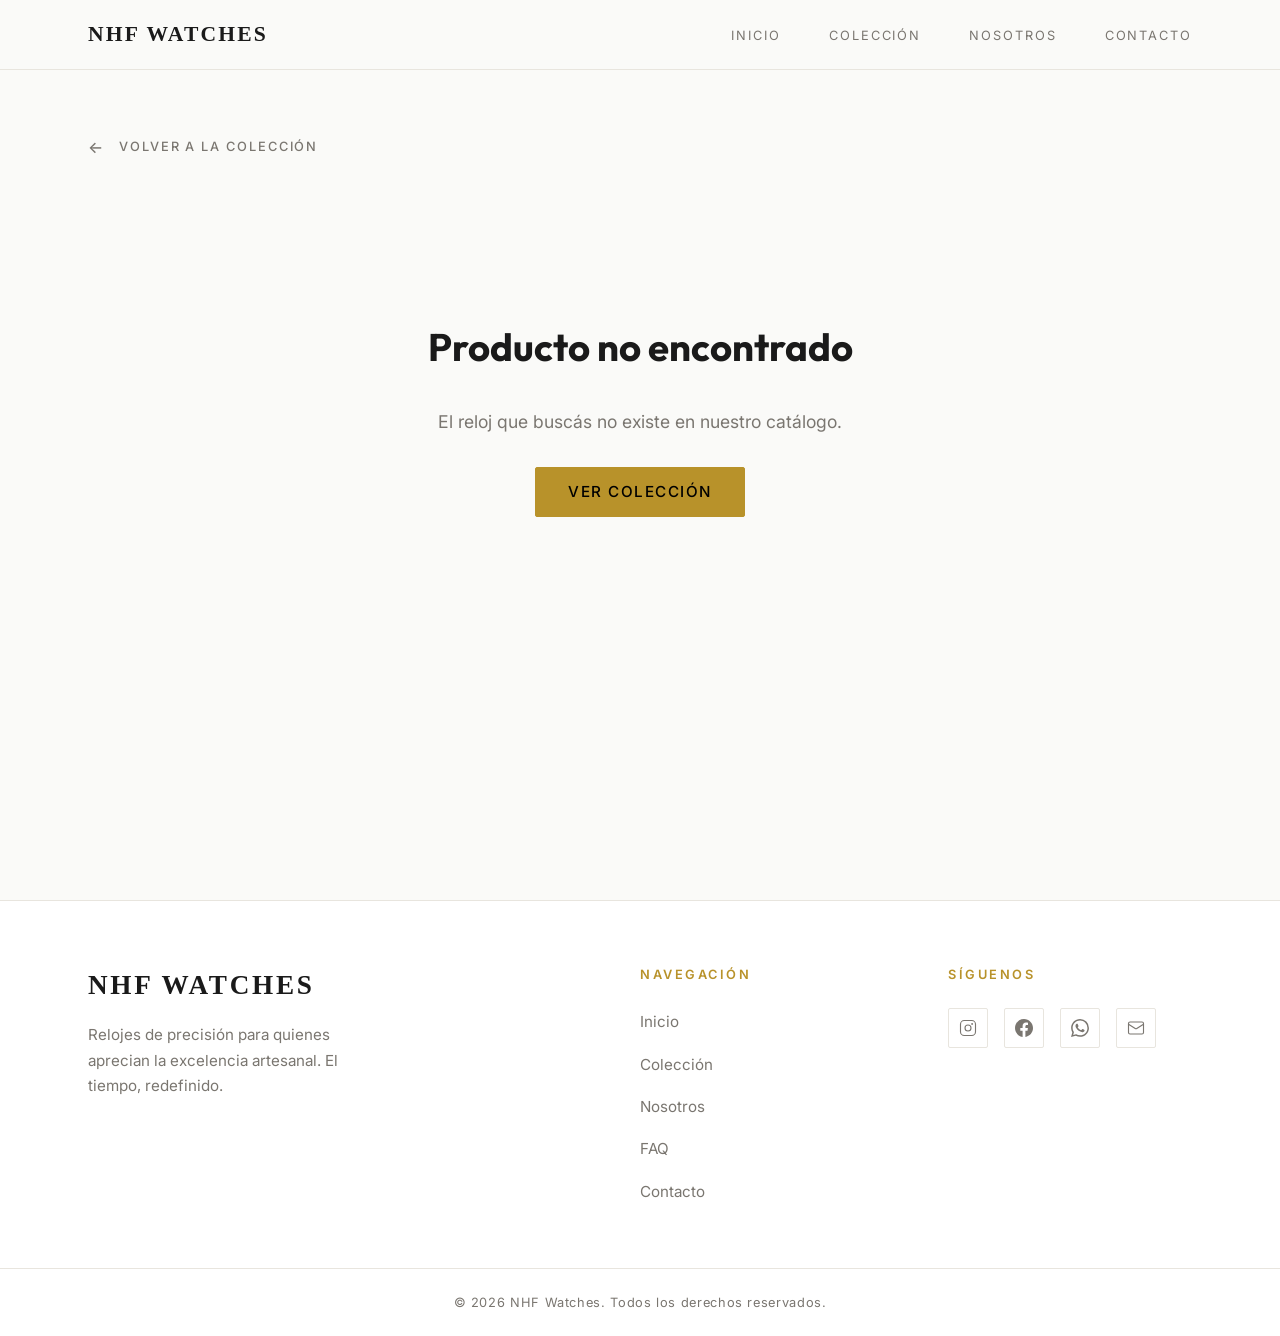
<file: nhf-watches/producto.html>
<!DOCTYPE html>
<html lang="es">
<head>
  <meta charset="UTF-8" />
  <meta name="viewport" content="width=device-width, initial-scale=1.0" />
  <title>NHF Watches — Detalle</title>

  <!-- Google Fonts -->
  <link rel="preconnect" href="https://fonts.googleapis.com" />
  <link rel="preconnect" href="https://fonts.gstatic.com" crossorigin />
  <link href="https://fonts.googleapis.com/css2?family=Outfit:wght@300;400;500;600;700&family=Inter:wght@300;400;500&display=swap" rel="stylesheet" />

  <!-- CSS -->
  <link rel="stylesheet" href="css/reset.css" />
  <link rel="stylesheet" href="css/variables.css" />
  <link rel="stylesheet" href="css/style.css" />
</head>
<body>

  <!-- ══════════════════════════════════════════
       NAVBAR
  ══════════════════════════════════════════ -->
  <header class="navbar" id="navbar">
    <nav class="navbar__inner container">

      <a href="index.html#inicio" class="navbar__logo">NHF <span>Watches</span></a>

      <ul class="navbar__links" id="navLinks" role="list">
        <li><a href="index.html#inicio"    class="nav-link">Inicio</a></li>
        <li><a href="index.html#coleccion" class="nav-link">Colección</a></li>
        <li><a href="index.html#nosotros"  class="nav-link">Nosotros</a></li>
        <li><a href="index.html#contacto"  class="nav-link">Contacto</a></li>
      </ul>

      <button
        class="navbar__hamburger"
        id="hamburger"
        aria-label="Abrir menú de navegación"
        aria-expanded="false"
        aria-controls="navLinks"
      >
        <span></span>
        <span></span>
        <span></span>
      </button>

    </nav>
  </header>

  <main>
    <section class="product-detail">
      <div class="container">
        <a href="index.html#coleccion" class="product-detail__back">Volver a la colección</a>
        <div id="productContent"></div>
      </div>
    </section>
  </main>

  <!-- ══════════════════════════════════════════
       FOOTER
  ══════════════════════════════════════════ -->
  <footer class="footer">
    <div class="container footer__inner">
      <div class="footer__brand">
        <a href="index.html#inicio" class="footer__logo">NHF <span>Watches</span></a>
        <p>Relojes de precisión para quienes aprecian la excelencia artesanal. El tiempo, redefinido.</p>
      </div>
      <nav aria-label="Footer navigation">
        <p class="footer__nav-title">Navegación</p>
        <ul class="footer__nav-links" role="list">
          <li><a href="index.html#inicio">Inicio</a></li>
          <li><a href="index.html#coleccion">Colección</a></li>
          <li><a href="index.html#nosotros">Nosotros</a></li>
          <li><a href="index.html#faq">FAQ</a></li>
          <li><a href="index.html#contacto">Contacto</a></li>
        </ul>
      </nav>
      <div>
        <p class="footer__social-title">Síguenos</p>
        <div class="footer__social-links">
          <a href="https://www.instagram.com/nhf.watches?igsh=cW9saml5MTJxcGNo&utm_source=qr" target="_blank" rel="noopener noreferrer" aria-label="Instagram de NHF Watches">
            <svg width="18" height="18" viewBox="0 0 24 24" fill="none" stroke="currentColor" stroke-width="1.5" stroke-linecap="round" stroke-linejoin="round" aria-hidden="true">
              <rect x="2" y="2" width="20" height="20" rx="5"/>
              <circle cx="12" cy="12" r="4"/>
              <circle cx="17.5" cy="6.5" r="0.5" fill="currentColor"/>
            </svg>
          </a>
          <a href="#" target="_blank" rel="noopener noreferrer" aria-label="Facebook de NHF Watches">
            <svg width="18" height="18" viewBox="0 0 24 24" fill="currentColor" aria-hidden="true">
              <path d="M24 12.073c0-6.627-5.373-12-12-12s-12 5.373-12 12c0 5.99 4.388 10.954 10.125 11.854v-8.385H7.078v-3.47h3.047V9.43c0-3.007 1.792-4.669 4.533-4.669 1.312 0 2.686.235 2.686.235v2.953H15.83c-1.491 0-1.956.925-1.956 1.874v2.25h3.328l-.532 3.47h-2.796v8.385C19.612 23.027 24 18.062 24 12.073z"/>
            </svg>
          </a>
          <a href="https://wa.me/5491166120707" target="_blank" rel="noopener noreferrer" aria-label="WhatsApp de NHF Watches">
            <svg width="18" height="18" viewBox="0 0 24 24" fill="currentColor" aria-hidden="true">
              <path d="M17.472 14.382c-.297-.149-1.758-.867-2.03-.967-.273-.099-.471-.148-.67.15-.197.297-.767.966-.94 1.164-.173.199-.347.223-.644.075-.297-.15-1.255-.463-2.39-1.475-.883-.788-1.48-1.761-1.653-2.059-.173-.297-.018-.458.13-.606.134-.133.298-.347.446-.52.149-.174.198-.298.298-.497.099-.198.05-.371-.025-.52-.075-.149-.669-1.612-.916-2.207-.242-.579-.487-.5-.669-.51-.173-.008-.371-.01-.57-.01-.198 0-.52.074-.792.372-.272.297-1.04 1.016-1.04 2.479 0 1.462 1.065 2.875 1.213 3.074.149.198 2.096 3.2 5.077 4.487.709.306 1.262.489 1.694.625.712.227 1.36.195 1.871.118.571-.085 1.758-.719 2.006-1.413.248-.694.248-1.289.173-1.413-.074-.124-.272-.198-.57-.347m-5.421 7.403h-.004a9.87 9.87 0 01-5.031-1.378l-.361-.214-3.741.982.998-3.648-.235-.374a9.86 9.86 0 01-1.51-5.26c.001-5.45 4.436-9.884 9.888-9.884 2.64 0 5.122 1.03 6.988 2.898a9.825 9.825 0 012.893 6.994c-.003 5.45-4.437 9.884-9.885 9.884m8.413-18.297A11.815 11.815 0 0012.05 0C5.495 0 .16 5.335.157 11.892c0 2.096.547 4.142 1.588 5.945L.057 24l6.305-1.654a11.882 11.882 0 005.683 1.448h.005c6.554 0 11.89-5.335 11.893-11.893a11.821 11.821 0 00-3.48-8.413z"/>
            </svg>
          </a>
          <a href="mailto:info@nhfwatches.com" aria-label="Email de NHF Watches">
            <svg width="18" height="18" viewBox="0 0 24 24" fill="none" stroke="currentColor" stroke-width="1.5" stroke-linecap="round" stroke-linejoin="round" aria-hidden="true">
              <rect x="2" y="4" width="20" height="16" rx="2"/>
              <path d="m22 7-8.97 5.7a1.94 1.94 0 0 1-2.06 0L2 7"/>
            </svg>
          </a>
        </div>
      </div>
    </div>
    <div class="footer__bottom">
      <p>&copy; 2026 NHF Watches. Todos los derechos reservados.</p>
    </div>
  </footer>

  <!-- Lightbox -->
  <div id="lightbox" class="lightbox" role="dialog" aria-modal="true" aria-label="Imagen ampliada">
    <button class="lightbox__close" id="lightboxClose" aria-label="Cerrar">&#215;</button>
    <button class="lightbox__btn lightbox__btn--prev" id="lightboxPrev" aria-label="Imagen anterior">&#8249;</button>
    <img class="lightbox__img" id="lightboxImg" alt="">
    <button class="lightbox__btn lightbox__btn--next" id="lightboxNext" aria-label="Imagen siguiente">&#8250;</button>
    <span class="lightbox__counter" id="lightboxCounter"></span>
  </div>

  <script src="js/products.js"></script>
  <script>
    // ─── Navbar scroll + hamburger ────────────────────────────
    var navbar    = document.getElementById('navbar');
    var hamburger = document.getElementById('hamburger');
    var navLinks  = document.getElementById('navLinks');

    window.addEventListener('scroll', function() {
      navbar.classList.toggle('navbar--scrolled', window.scrollY > 50);
    }, { passive: true });

    hamburger.addEventListener('click', function() {
      var isOpen = navLinks.classList.toggle('navbar__links--open');
      hamburger.setAttribute('aria-expanded', String(isOpen));
      hamburger.classList.toggle('hamburger--open', isOpen);
      document.body.style.overflow = isOpen ? 'hidden' : '';
    });

    navLinks.querySelectorAll('.nav-link').forEach(function(link) {
      link.addEventListener('click', function() {
        navLinks.classList.remove('navbar__links--open');
        hamburger.setAttribute('aria-expanded', 'false');
        hamburger.classList.remove('hamburger--open');
        document.body.style.overflow = '';
      });
    });

    // ─── SVG placeholder ──────────────────────────────────────
    var WATCH_PLACEHOLDER_SVG = '<svg viewBox="0 0 80 80" fill="none" xmlns="http://www.w3.org/2000/svg" style="width:80px;height:80px">'
      + '<circle cx="40" cy="40" r="26" stroke="#b8922a" stroke-width="1.5" opacity="0.5"/>'
      + '<circle cx="40" cy="40" r="20" stroke="#b8922a" stroke-width="1" opacity="0.3"/>'
      + '<line x1="40" y1="24" x2="40" y2="20" stroke="#b8922a" stroke-width="1.5" opacity="0.6"/>'
      + '<line x1="40" y1="60" x2="40" y2="56" stroke="#b8922a" stroke-width="1.5" opacity="0.6"/>'
      + '<line x1="24" y1="40" x2="20" y2="40" stroke="#b8922a" stroke-width="1.5" opacity="0.6"/>'
      + '<line x1="60" y1="40" x2="56" y2="40" stroke="#b8922a" stroke-width="1.5" opacity="0.6"/>'
      + '<line x1="40" y1="40" x2="40" y2="29" stroke="#b8922a" stroke-width="1.5" stroke-linecap="round" opacity="0.8"/>'
      + '<line x1="40" y1="40" x2="48" y2="40" stroke="#b8922a" stroke-width="1.5" stroke-linecap="round" opacity="0.8"/>'
      + '<circle cx="40" cy="40" r="2" fill="#b8922a" opacity="0.8"/>'
      + '<rect x="34" y="10" width="12" height="6" rx="2" fill="none" stroke="#b8922a" stroke-width="1" opacity="0.3"/>'
      + '<rect x="34" y="64" width="12" height="6" rx="2" fill="none" stroke="#b8922a" stroke-width="1" opacity="0.3"/>'
      + '</svg>';

    var WA_ICON_SVG = '<svg width="16" height="16" viewBox="0 0 24 24" fill="currentColor" aria-hidden="true">'
      + '<path d="M17.472 14.382c-.297-.149-1.758-.867-2.03-.967-.273-.099-.471-.148-.67.15-.197.297-.767.966-.94 1.164-.173.199-.347.223-.644.075-.297-.15-1.255-.463-2.39-1.475-.883-.788-1.48-1.761-1.653-2.059-.173-.297-.018-.458.13-.606.134-.133.298-.347.446-.52.149-.174.198-.298.298-.497.099-.198.05-.371-.025-.52-.075-.149-.669-1.612-.916-2.207-.242-.579-.487-.5-.669-.51-.173-.008-.371-.01-.57-.01-.198 0-.52.074-.792.372-.272.297-1.04 1.016-1.04 2.479 0 1.462 1.065 2.875 1.213 3.074.149.198 2.096 3.2 5.077 4.487.709.306 1.262.489 1.694.625.712.227 1.36.195 1.871.118.571-.085 1.758-.719 2.006-1.413.248-.694.248-1.289.173-1.413-.074-.124-.272-.198-.57-.347m-5.421 7.403h-.004a9.87 9.87 0 01-5.031-1.378l-.361-.214-3.741.982.998-3.648-.235-.374a9.86 9.86 0 01-1.51-5.26c.001-5.45 4.436-9.884 9.888-9.884 2.64 0 5.122 1.03 6.988 2.898a9.825 9.825 0 012.893 6.994c-.003 5.45-4.437 9.884-9.885 9.884m8.413-18.297A11.815 11.815 0 0012.05 0C5.495 0 .16 5.335.157 11.892c0 2.096.547 4.142 1.588 5.945L.057 24l6.305-1.654a11.882 11.882 0 005.683 1.448h.005c6.554 0 11.89-5.335 11.893-11.893a11.821 11.821 0 00-3.48-8.413z"/>'
      + '</svg>';

    function whatsappURL(productName) {
      var msg = encodeURIComponent(
        'Hola, me interesa el reloj *' + productName + '*. ¿Podría darme más información y el precio actualizado?'
      );
      return 'https://wa.me/' + WHATSAPP_NUMBER + '?text=' + msg;
    }

    // ─── Carousel ─────────────────────────────────────────────
    function buildCarouselHTML(images, productName, badge) {
      var badgeHTML = badge ? '<span class="carousel__badge">' + badge + '</span>' : '';
      var hasMultiple = images.length > 1;
      var firstSrc = images[0] || '';

      var mainImgHTML = firstSrc
        ? '<img id="carouselMain" src="' + firstSrc + '" alt="' + productName + '" class="carousel__main-img"'
          + ' onerror="this.style.display=\'none\';this.parentElement.classList.add(\'carousel__main-wrapper--fallback\')">'
          + '<div class="carousel__fallback">' + WATCH_PLACEHOLDER_SVG + '</div>'
        : '<div class="carousel__fallback carousel__fallback--only">' + WATCH_PLACEHOLDER_SVG + '</div>';

      var navHTML = hasMultiple
        ? '<button id="carouselPrev" class="carousel__btn carousel__btn--prev" aria-label="Imagen anterior">&#8249;</button>'
          + '<button id="carouselNext" class="carousel__btn carousel__btn--next" aria-label="Imagen siguiente">&#8250;</button>'
          + '<span class="carousel__counter" id="carouselCounter">1 / ' + images.length + '</span>'
        : '';

      var thumbsHTML = hasMultiple
        ? '<div class="carousel__thumbs">'
          + images.map(function(src, i) {
              return '<button class="carousel__thumb' + (i === 0 ? ' carousel__thumb--active' : '') + '"'
                + ' data-index="' + i + '" aria-label="Ver imagen ' + (i + 1) + '">'
                + '<img src="' + src + '" alt="Imagen ' + (i + 1) + '">'
                + '</button>';
            }).join('')
          + '</div>'
        : '';

      return '<div class="carousel">'
        + '<div class="carousel__main-wrapper">'
        +   mainImgHTML
        +   navHTML
        +   badgeHTML
        + '</div>'
        + thumbsHTML
        + '</div>';
    }

    // ─── Carousel ─────────────────────────────────────────────
    function initCarousel(images) {
      if (images.length <= 1) return;
      var current = 0;
      var mainImg = document.getElementById('carouselMain');
      var counter = document.getElementById('carouselCounter');
      var thumbBtns = document.querySelectorAll('.carousel__thumb');
      var prevBtn = document.getElementById('carouselPrev');
      var nextBtn = document.getElementById('carouselNext');

      function goTo(index) {
        current = (index + images.length) % images.length;
        mainImg.src = images[current];
        if (counter) counter.textContent = (current + 1) + ' / ' + images.length;
        thumbBtns.forEach(function(btn, i) {
          btn.classList.toggle('carousel__thumb--active', i === current);
        });
      }

      prevBtn.addEventListener('click', function() { goTo(current - 1); });
      nextBtn.addEventListener('click', function() { goTo(current + 1); });
      thumbBtns.forEach(function(btn, i) {
        btn.addEventListener('click', function() { goTo(i); });
      });

      // Expose goTo for lightbox sync
      return { goTo: goTo, getCurrent: function() { return current; } };
    }

    // ─── Lightbox ──────────────────────────────────────────────
    function initLightbox(images) {
      var lightbox   = document.getElementById('lightbox');
      var lightboxImg = document.getElementById('lightboxImg');
      var closeBtn   = document.getElementById('lightboxClose');
      var prevBtn    = document.getElementById('lightboxPrev');
      var nextBtn    = document.getElementById('lightboxNext');
      var counter    = document.getElementById('lightboxCounter');
      var mainImg    = document.getElementById('carouselMain');
      var lbCurrent  = 0;

      var hasMultiple = images.length > 1;

      // Show/hide lightbox nav if only 1 image
      prevBtn.style.display = hasMultiple ? '' : 'none';
      nextBtn.style.display = hasMultiple ? '' : 'none';

      function openAt(index) {
        lbCurrent = (index + images.length) % images.length;
        lightboxImg.src = images[lbCurrent];
        if (hasMultiple) counter.textContent = (lbCurrent + 1) + ' / ' + images.length;
        lightbox.classList.add('lightbox--open');
        document.body.style.overflow = 'hidden';
      }

      function close() {
        lightbox.classList.remove('lightbox--open');
        document.body.style.overflow = '';
      }

      function lbGoTo(index) {
        lbCurrent = (index + images.length) % images.length;
        lightboxImg.src = images[lbCurrent];
        if (hasMultiple) counter.textContent = (lbCurrent + 1) + ' / ' + images.length;
      }

      // Click on main carousel image → open lightbox at same index
      if (mainImg) {
        mainImg.addEventListener('click', function() {
          // Find current carousel index by matching src
          var idx = images.indexOf(mainImg.src);
          // Fallback for when src is absolute but array has relative path
          if (idx === -1) {
            for (var i = 0; i < images.length; i++) {
              if (mainImg.src.endsWith(images[i])) { idx = i; break; }
            }
          }
          openAt(idx >= 0 ? idx : 0);
        });
      }

      closeBtn.addEventListener('click', close);
      prevBtn.addEventListener('click', function() { lbGoTo(lbCurrent - 1); });
      nextBtn.addEventListener('click', function() { lbGoTo(lbCurrent + 1); });

      lightbox.addEventListener('click', function(e) {
        if (e.target === lightbox) close();
      });

      document.addEventListener('keydown', function(e) {
        if (!lightbox.classList.contains('lightbox--open')) return;
        if (e.key === 'Escape') close();
        if (e.key === 'ArrowLeft') lbGoTo(lbCurrent - 1);
        if (e.key === 'ArrowRight') lbGoTo(lbCurrent + 1);
      });
    }

    // ─── Render ───────────────────────────────────────────────
    function renderDetail(product) {
      document.title = 'NHF Watches — ' + product.name;

      var images = product.images && product.images.length ? product.images : [];

      var stockBadge = product.inStock !== false
        ? '<span class="stock-badge stock-badge--in">En Stock<span class="stock-badge__tooltip-wrap"><span class="stock-badge__q">?</span><span class="stock-badge__tooltip">Producto disponible para entrega inmediata.</span></span></span>'
        : '<span class="stock-badge stock-badge--order">Por encargo<span class="stock-badge__tooltip-wrap"><span class="stock-badge__q">?</span><span class="stock-badge__tooltip">Este reloj se consigue bajo pedido. Consultanos por WhatsApp para más información.</span></span></span>';

      var conditionHTML = product.condition
        ? '<p class="product-detail__condition"><strong>Condición:</strong> ' + product.condition + '</p>'
        : '';

      var specsHTML = '';
      if (product.specs && product.specs.length) {
        specsHTML = '<div>'
          + '<p class="product-detail__specs-title">Especificaciones</p>'
          + '<ul class="product-detail__specs">'
          + product.specs.map(function(s) {
              return '<li class="product-detail__spec-item">'
                + '<span class="product-detail__spec-label">' + s.label + '</span>'
                + '<span class="product-detail__spec-value">' + s.value + '</span>'
                + '</li>';
            }).join('')
          + '</ul>'
          + '</div>';
      }

      document.getElementById('productContent').innerHTML =
        '<div class="product-detail__grid">'
        + buildCarouselHTML(images, product.name, product.badge)
        + '<div class="product-detail__info">'
        +   '<p class="product-detail__category">' + product.category + '</p>'
        +   '<h1 class="product-detail__name">' + product.name + '</h1>'
        +   '<p class="product-detail__price">' + product.price + '</p>'
        +   '<div class="product-detail__meta">'
        +     stockBadge
        +     conditionHTML
        +   '</div>'
        +   '<div class="product-detail__divider"></div>'
        +   '<div class="product-detail__description">' + product.description + '</div>'
        +   specsHTML
        +   '<div class="product-detail__actions">'
        +     '<a href="' + whatsappURL(product.name) + '" target="_blank" rel="noopener noreferrer" class="btn btn--whatsapp">'
        +       WA_ICON_SVG + ' Consultar por WhatsApp'
        +     '</a>'
        +   '</div>'
        + '</div>'
        + '</div>';

      initCarousel(images);
      initLightbox(images);
    }

    function renderNotFound() {
      document.getElementById('productContent').innerHTML =
        '<div class="product-detail__not-found">'
        + '<h2>Producto no encontrado</h2>'
        + '<p>El reloj que buscás no existe en nuestro catálogo.</p>'
        + '<a href="index.html#coleccion" class="btn btn--primary" style="margin-top:2rem;display:inline-flex">Ver colección</a>'
        + '</div>';
    }

    var params = new URLSearchParams(window.location.search);
    var id = parseInt(params.get('id'), 10);
    var product = products.find(function(p) { return p.id === id; });

    if (product) {
      renderDetail(product);
    } else {
      renderNotFound();
    }
  </script>

</body>
</html>
</file>
<file: nhf-watches/css/variables.css>
:root {
  /* Colors */
  --color-bg:           #fafaf8;
  --color-surface:      #ffffff;
  --color-surface-2:    #f2f0eb;
  --color-border:       #e8e5de;
  --color-text:         #1a1a1a;
  --color-text-muted:   #7a7670;
  --color-accent:       #b8922a;
  --color-accent-hover: #c9a84c;
  --color-accent-dark:  #8a6a18;
  --color-whatsapp:     #25d366;
  --color-whatsapp-hover: #1ebe5d;

  /* Typography */
  --font-heading: 'Outfit', system-ui, sans-serif;
  --font-body:    'Inter', system-ui, -apple-system, sans-serif;

  /* Font sizes (fluid) */
  --text-xs:   clamp(0.7rem,   1.5vw, 0.8rem);
  --text-sm:   clamp(0.85rem,  2vw,   0.95rem);
  --text-base: clamp(1rem,     2.5vw, 1.1rem);
  --text-lg:   clamp(1.1rem,   3vw,   1.35rem);
  --text-xl:   clamp(1.35rem,  4vw,   1.7rem);
  --text-2xl:  clamp(1.7rem,   5vw,   2.4rem);
  --text-3xl:  clamp(2.4rem,   7vw,   3.8rem);
  --text-4xl:  clamp(3rem,     9vw,   5rem);

  /* Spacing */
  --space-1:  0.5rem;
  --space-2:  1rem;
  --space-3:  1.5rem;
  --space-4:  2rem;
  --space-6:  3rem;
  --space-8:  4rem;
  --space-12: 6rem;
  --space-16: 8rem;

  /* Layout */
  --max-width:   1200px;
  --nav-height:  70px;
  --radius-sm:   2px;
  --radius:      4px;
  --radius-lg:   8px;

  /* Transitions */
  --transition-fast: 150ms ease;
  --transition:      300ms ease;
  --transition-slow: 600ms cubic-bezier(0.16, 1, 0.3, 1);

  /* Shadows */
  --shadow-card:       0 2px 16px rgba(0, 0, 0, 0.08);
  --shadow-card-hover: 0 12px 48px rgba(184, 146, 42, 0.2);
  --shadow-glow:       0 0 40px rgba(184, 146, 42, 0.1);
}
</file>
<file: nhf-watches/css/style.css>
/* ============================================================
   BASE
   ============================================================ */
body {
  font-family: var(--font-body);
  background-color: var(--color-bg);
  color: var(--color-text);
  font-size: var(--text-base);
  overflow-x: hidden;
}

.container {
  width: 100%;
  max-width: var(--max-width);
  margin-inline: auto;
  padding-inline: var(--space-4);
}

@media (min-width: 768px) {
  .container { padding-inline: var(--space-6); }
}

/* Section headers */
.section-header {
  text-align: center;
  margin-bottom: var(--space-8);
}

.section-eyebrow {
  font-size: var(--text-xs);
  font-weight: 500;
  letter-spacing: 0.3em;
  text-transform: uppercase;
  color: var(--color-accent);
  margin-bottom: var(--space-2);
}

.section-title {
  font-family: var(--font-heading);
  font-size: var(--text-2xl);
  font-weight: 700;
  color: var(--color-text);
  line-height: 1.2;
}

section {
  padding-block: var(--space-12);
}

/* Dividers */
.section-divider {
  width: 40px;
  height: 1px;
  background: var(--color-accent);
  margin: var(--space-3) auto 0;
  opacity: 0.6;
}

/* ============================================================
   BUTTONS
   ============================================================ */
.btn {
  display: inline-flex;
  align-items: center;
  justify-content: center;
  gap: var(--space-1);
  padding: 0.8rem 2rem;
  font-family: var(--font-body);
  font-size: var(--text-sm);
  font-weight: 500;
  letter-spacing: 0.1em;
  text-transform: uppercase;
  border-radius: var(--radius-sm);
  transition: all var(--transition);
  cursor: pointer;
  white-space: nowrap;
}

.btn--primary {
  background: var(--color-accent);
  color: #000;
  border: 1px solid var(--color-accent);
}

.btn--primary:hover {
  background: var(--color-accent-hover);
  border-color: var(--color-accent-hover);
  transform: translateY(-2px);
  box-shadow: 0 8px 28px rgba(201, 168, 76, 0.35);
}

.btn--outline {
  background: transparent;
  color: var(--color-accent);
  border: 1px solid var(--color-accent);
}

.btn--outline:hover {
  background: var(--color-accent);
  color: #000;
  transform: translateY(-2px);
}

.btn--whatsapp {
  background: var(--color-whatsapp);
  color: #fff;
  border: none;
  padding: 0.55rem 1.1rem;
  font-size: var(--text-xs);
  border-radius: var(--radius-sm);
  gap: 6px;
}

.btn--whatsapp:hover {
  background: var(--color-whatsapp-hover);
  transform: translateY(-1px);
  box-shadow: 0 4px 16px rgba(37, 211, 102, 0.3);
}

/* ============================================================
   SCROLL REVEAL
   ============================================================ */
.reveal {
  opacity: 0;
  transform: translateY(28px);
  transition:
    opacity 0.7s ease,
    transform 0.7s cubic-bezier(0.16, 1, 0.3, 1);
}

.reveal--visible {
  opacity: 1;
  transform: translateY(0);
}

/* ============================================================
   NAVBAR
   ============================================================ */
.navbar {
  position: fixed;
  top: 0;
  left: 0;
  right: 0;
  height: var(--nav-height);
  z-index: 1000;
  transition: background var(--transition), border-color var(--transition), backdrop-filter var(--transition), box-shadow var(--transition);
  border-bottom: 1px solid var(--color-border);
  background: rgba(250, 250, 248, 0.9);
  backdrop-filter: blur(8px);
  -webkit-backdrop-filter: blur(8px);
}

.navbar--scrolled {
  background: rgba(250, 250, 248, 0.96);
  backdrop-filter: blur(14px);
  -webkit-backdrop-filter: blur(14px);
  border-bottom-color: var(--color-border);
  box-shadow: 0 1px 20px rgba(0, 0, 0, 0.06);
}

.navbar__inner {
  height: 100%;
  display: flex;
  align-items: center;
  justify-content: space-between;
  gap: var(--space-4);
}

.navbar__logo {
  font-family: 'Cinzel', serif;
  font-size: var(--text-lg);
  font-weight: 600;
  letter-spacing: 0.1em;
  text-transform: uppercase;
  color: var(--color-text);
  flex-shrink: 0;
}

.navbar__logo span {
  color: var(--color-text);
}

.navbar__links {
  display: flex;
  align-items: center;
  gap: var(--space-6);
}

.nav-link {
  font-size: var(--text-xs);
  font-weight: 400;
  letter-spacing: 0.15em;
  text-transform: uppercase;
  color: var(--color-text-muted);
  position: relative;
  transition: color var(--transition-fast);
}

.nav-link::after {
  content: '';
  position: absolute;
  bottom: -4px;
  left: 0;
  width: 0;
  height: 1px;
  background: var(--color-accent);
  transition: width var(--transition);
}

.nav-link:hover,
.nav-link.active {
  color: var(--color-text);
}

.nav-link:hover::after,
.nav-link.active::after {
  width: 100%;
}

/* Hamburger */
.navbar__hamburger {
  display: none;
  flex-direction: column;
  gap: 5px;
  padding: var(--space-1);
  z-index: 1001;
}

.navbar__hamburger span {
  display: block;
  width: 22px;
  height: 1.5px;
  background: var(--color-text);
  transition: transform var(--transition), opacity var(--transition);
  transform-origin: center;
}

.hamburger--open span:nth-child(1) { transform: translateY(6.5px) rotate(45deg); }
.hamburger--open span:nth-child(2) { opacity: 0; transform: scaleX(0); }
.hamburger--open span:nth-child(3) { transform: translateY(-6.5px) rotate(-45deg); }

@media (max-width: 768px) {
  .navbar__hamburger { display: flex; }

  .navbar__links {
    position: fixed;
    inset: 0;
    flex-direction: column;
    justify-content: center;
    gap: var(--space-6);
    background: var(--color-bg);
    transform: translateX(100%);
    transition: transform var(--transition-slow);
    z-index: 1000;
  }

  .navbar__links--open {
    transform: translateX(0);
  }

  .nav-link {
    font-size: var(--text-lg);
    letter-spacing: 0.2em;
  }
}

/* ============================================================
   HERO
   ============================================================ */
.hero {
  position: relative;
  min-height: 100svh;
  min-height: 100vh;
  display: flex;
  align-items: center;
  overflow: hidden;
  background:
    radial-gradient(ellipse 60% 50% at 20% 50%, rgba(184, 146, 42, 0.07) 0%, transparent 60%),
    linear-gradient(160deg, #ffffff 0%, #faf7f0 60%, #f5f0e8 100%);
}

/* Diagonal gold lines */
.hero::before,
.hero::after {
  content: '';
  position: absolute;
  top: -20%;
  width: 1px;
  height: 150%;
  background: linear-gradient(
    to bottom,
    transparent 0%,
    rgba(184, 146, 42, 0.55) 30%,
    rgba(184, 146, 42, 0.35) 70%,
    transparent 100%
  );
  transform: rotate(-18deg);
  transform-origin: top center;
  pointer-events: none;
  z-index: 4;
}
.hero::before { left: 40%; }
.hero::after  { left: 42.5%; opacity: 0.5; }

/* Right image — fills the right portion with a diagonal clip */
.hero__image {
  position: absolute;
  right: 0;
  top: 0;
  bottom: 0;
  width: 55%;
  z-index: 1;
  clip-path: polygon(10% 0%, 100% 0%, 100% 100%, 0% 100%);
}

.hero__image img {
  width: 100%;
  height: 100%;
  object-fit: cover;
  object-position: center center;
  display: block;
  filter: brightness(0.88);
}

/* Left text content */
.hero__content {
  position: relative;
  z-index: 3;
  width: 42%;
  padding-top: var(--nav-height);
  padding-left: max(var(--space-6), calc((100vw - var(--max-width)) / 2 + var(--space-6)));
  padding-right: var(--space-4);
}

.hero__title {
  font-family: var(--font-heading);
  font-size: clamp(2.4rem, 4.5vw, 4.6rem);
  font-weight: 800;
  line-height: 1.05;
  color: var(--color-accent);
  margin-bottom: var(--space-3);
}

.hero__title em {
  font-style: normal;
  color: var(--color-accent);
}

.hero__subtitle {
  font-size: var(--text-lg);
  font-weight: 400;
  color: var(--color-text);
  line-height: 1.45;
  margin-bottom: var(--space-2);
}

.hero__desc {
  font-size: var(--text-sm);
  color: var(--color-text-muted);
  line-height: 1.75;
  margin-bottom: var(--space-6);
}

.hero__cta {
  display: flex;
  align-items: center;
  flex-wrap: wrap;
}

/* Hero outlined button */
.btn--hero-outline {
  display: inline-flex;
  align-items: center;
  padding: 0.8rem 2rem;
  font-family: var(--font-body);
  font-size: var(--text-xs);
  font-weight: 500;
  letter-spacing: 0.2em;
  text-transform: uppercase;
  color: var(--color-text);
  border: 1px solid rgba(184, 146, 42, 0.65);
  background: transparent;
  cursor: pointer;
  transition: all var(--transition);
  text-decoration: none;
  white-space: nowrap;
}

.btn--hero-outline:hover {
  background: var(--color-accent);
  border-color: var(--color-accent);
  color: #000;
  transform: translateY(-2px);
}

/* Scroll indicator */
.hero__scroll-indicator {
  position: absolute;
  bottom: var(--space-6);
  left: 50%;
  transform: translateX(-50%);
  display: flex;
  flex-direction: column;
  align-items: center;
  gap: var(--space-1);
  color: var(--color-text-muted);
  font-size: var(--text-xs);
  letter-spacing: 0.2em;
  text-transform: uppercase;
  animation: scrollBounce 2s ease-in-out infinite;
  z-index: 4;
}

.hero__scroll-indicator::after {
  content: '';
  display: block;
  width: 1px;
  height: 40px;
  background: linear-gradient(to bottom, rgba(184, 146, 42, 0.55), transparent);
}

@keyframes scrollBounce {
  0%, 100% { transform: translateX(-50%) translateY(0); }
  50%       { transform: translateX(-50%) translateY(6px); }
}

/* ── Responsive ── */
@media (max-width: 900px) {
  .hero::before,
  .hero::after { display: none; }

  .hero__image {
    width: 100%;
    clip-path: none;
  }
  .hero__image img {
    filter: brightness(0.3);
  }

  .hero__content {
    width: 100%;
    padding: calc(var(--nav-height) + var(--space-8)) var(--space-4) var(--space-12);
  }
  .hero__subtitle { color: rgba(255,255,255,0.9); }
  .hero__desc     { color: rgba(255,255,255,0.5); }
  .btn--hero-outline { color: #fff; }

  .hero__title { font-size: var(--text-3xl); }
  .hero__scroll-indicator { color: rgba(255,255,255,0.35); }
}

@media (max-width: 480px) {
  .hero__cta { flex-direction: column; align-items: flex-start; }
}

/* ============================================================
   PRODUCTS / COLLECTION
   ============================================================ */
.products {
  background: var(--color-bg);
}

.products__filters {
  display: flex;
  align-items: center;
  justify-content: center;
  gap: var(--space-2);
  margin-bottom: var(--space-8);
  flex-wrap: wrap;
}

.filter-btn {
  padding: 0.5rem 1.4rem;
  font-size: var(--text-xs);
  font-family: var(--font-body);
  font-weight: 400;
  letter-spacing: 0.12em;
  text-transform: uppercase;
  color: var(--color-text-muted);
  border: 1px solid var(--color-border);
  border-radius: 2px;
  background: transparent;
  transition: all var(--transition);
}

.filter-btn:hover {
  color: var(--color-text);
  border-color: var(--color-accent);
}

.filter-btn.active {
  background: var(--color-accent);
  border-color: var(--color-accent);
  color: #000;
  font-weight: 500;
}

.products__grid {
  display: grid;
  grid-template-columns: 1fr;
  gap: var(--space-4);
  transition: opacity 0.2s ease, transform 0.2s ease;
}

@media (min-width: 500px) {
  .products__grid { grid-template-columns: repeat(2, 1fr); }
}

@media (min-width: 900px) {
  .products__grid { grid-template-columns: repeat(3, 1fr); }
}

/* Product Card */
.product-card {
  background: var(--color-surface);
  border: 1px solid var(--color-border);
  border-radius: var(--radius);
  overflow: hidden;
  display: flex;
  flex-direction: column;
  cursor: pointer;
  transition:
    transform var(--transition-slow),
    box-shadow var(--transition-slow),
    border-color var(--transition);
}

.product-card:hover {
  transform: translateY(-5px);
  box-shadow: var(--shadow-card-hover);
  border-color: rgba(184, 146, 42, 0.4);
}

.card__image-wrapper {
  position: relative;
  aspect-ratio: 1 / 1;
  background: #ffffff;
  display: flex;
  align-items: center;
  justify-content: center;
  overflow: hidden;
}

/* Real watch image */
.card__image {
  position: absolute;
  inset: 0;
  width: 100%;
  height: 100%;
  object-fit: contain;
  padding: 12%;
  transition: transform var(--transition-slow);
  z-index: 1;
}

.product-card:hover .card__image {
  transform: scale(1.06);
}

/* Fallback SVG — hidden by default, shown when image errors */
.card__img-fallback {
  position: absolute;
  inset: 0;
  display: none;
  align-items: center;
  justify-content: center;
}

.card__img-fallback--only {
  display: flex;
}

.card__image-wrapper--fallback .card__image {
  display: none;
}

.card__image-wrapper--fallback .card__img-fallback {
  display: flex;
}

/* Subtle gradient in placeholder */
.card__image-wrapper::before {
  content: '';
  position: absolute;
  inset: 0;
  background:
    radial-gradient(circle at 30% 30%, rgba(184, 146, 42, 0.07) 0%, transparent 60%),
    radial-gradient(circle at 70% 70%, rgba(184, 146, 42, 0.04) 0%, transparent 50%);
  z-index: 0;
}

.card__placeholder-icon {
  width: 80px;
  height: 80px;
  position: relative;
  z-index: 1;
  transition: transform var(--transition-slow), opacity var(--transition);
}

.product-card:hover .card__placeholder-icon {
  transform: scale(1.08) rotate(5deg);
  opacity: 0.9;
}

.card__category-tag {
  position: absolute;
  bottom: var(--space-2);
  left: var(--space-2);
  font-size: 0.65rem;
  font-weight: 500;
  letter-spacing: 0.2em;
  text-transform: uppercase;
  color: var(--color-text-muted);
  background: rgba(250, 250, 248, 0.85);
  padding: 0.25rem 0.6rem;
  border-radius: 2px;
  backdrop-filter: blur(4px);
}

.card__badge {
  position: absolute;
  top: var(--space-2);
  right: var(--space-2);
  font-size: 0.65rem;
  font-weight: 600;
  letter-spacing: 0.12em;
  text-transform: uppercase;
  color: #000;
  background: var(--color-accent);
  padding: 0.25rem 0.7rem;
  border-radius: 2px;
}

.card__body {
  padding: var(--space-3);
  display: flex;
  flex-direction: column;
  flex: 1;
  gap: var(--space-2);
}

.card__name {
  font-family: var(--font-heading);
  font-size: var(--text-lg);
  font-weight: 600;
  color: var(--color-text);
  line-height: 1.3;
}

/* Specs grid */
.card__specs {
  display: grid;
  grid-template-columns: 1fr 1fr;
  gap: 6px 12px;
  padding: var(--space-2) 0;
  border-top: 1px solid var(--color-border);
  border-bottom: 1px solid var(--color-border);
}

.card__spec-item {
  display: flex;
  flex-direction: column;
  gap: 2px;
}

.card__spec-label {
  font-size: 0.62rem;
  font-weight: 500;
  letter-spacing: 0.15em;
  text-transform: uppercase;
  color: var(--color-accent);
}

.card__spec-value {
  font-size: var(--text-xs);
  font-weight: 400;
  color: var(--color-text);
  line-height: 1.3;
}

.card__description {
  font-size: var(--text-sm);
  color: var(--color-text-muted);
  line-height: 1.6;
  flex: 1;
}

.card__footer {
  display: flex;
  align-items: center;
  justify-content: space-between;
  gap: var(--space-2);
  padding-top: var(--space-2);
  border-top: 1px solid var(--color-border);
  margin-top: auto;
}

.card__price {
  font-family: var(--font-heading);
  font-size: var(--text-xl);
  font-weight: 600;
  color: var(--color-accent);
}

/* Card link wrapper */
.card__link {
  display: flex;
  flex-direction: column;
  flex: 1;
  color: inherit;
  text-decoration: none;
}

/* Stock badge — used on cards and detail page */
.stock-badge {
  display: inline-flex;
  align-items: center;
  gap: 5px;
  font-size: 0.62rem;
  font-weight: 600;
  letter-spacing: 0.12em;
  text-transform: uppercase;
  padding: 0.25rem 0.65rem;
  border-radius: 2px;
  white-space: nowrap;
}

.stock-badge--in {
  background: rgba(34, 197, 94, 0.12);
  color: #16a34a;
  border: 1px solid rgba(34, 197, 94, 0.35);
}

.stock-badge--in::before {
  content: '';
  display: block;
  width: 6px;
  height: 6px;
  border-radius: 50%;
  background: #16a34a;
  flex-shrink: 0;
}

.stock-badge--out {
  background: rgba(239, 68, 68, 0.1);
  color: #dc2626;
  border: 1px solid rgba(239, 68, 68, 0.25);
}

.stock-badge--order {
  background: rgba(120, 120, 120, 0.1);
  color: #6b7280;
  border: 1px solid rgba(120, 120, 120, 0.3);
}

/* Tooltip "?" inside stock badges */
.stock-badge__tooltip-wrap {
  position: relative;
  display: inline-flex;
  align-items: center;
  margin-left: 4px;
}

.stock-badge__q {
  display: inline-flex;
  align-items: center;
  justify-content: center;
  width: 13px;
  height: 13px;
  border-radius: 50%;
  font-size: 0.55rem;
  font-weight: 700;
  line-height: 1;
  cursor: default;
  flex-shrink: 0;
  border: 1px solid currentColor;
  opacity: 0.75;
  transition: opacity 200ms ease;
}

.stock-badge__q:hover {
  opacity: 1;
}

.stock-badge__tooltip {
  display: none;
  position: absolute;
  bottom: calc(100% + 6px);
  left: 50%;
  transform: translateX(-50%);
  background: #1a1a1a;
  color: #e5e5e5;
  font-size: 0.6rem;
  font-weight: 500;
  letter-spacing: 0.04em;
  text-transform: none;
  line-height: 1.45;
  padding: 0.45rem 0.65rem;
  border-radius: 4px;
  white-space: normal;
  width: 160px;
  text-align: center;
  pointer-events: none;
  z-index: 50;
  box-shadow: 0 4px 12px rgba(0,0,0,0.35);
}

.stock-badge__tooltip::after {
  content: '';
  position: absolute;
  top: 100%;
  left: 50%;
  transform: translateX(-50%);
  border: 5px solid transparent;
  border-top-color: #1a1a1a;
}

.stock-badge__tooltip-wrap:hover .stock-badge__tooltip {
  display: block;
}

/* ============================================================
   PRODUCT DETAIL PAGE
   ============================================================ */
.product-detail {
  padding-top: calc(var(--nav-height) + var(--space-8));
  padding-bottom: var(--space-12);
  min-height: 100vh;
}

.product-detail__back {
  display: inline-flex;
  align-items: center;
  gap: var(--space-2);
  font-size: var(--text-xs);
  font-weight: 500;
  letter-spacing: 0.15em;
  text-transform: uppercase;
  color: var(--color-text-muted);
  margin-bottom: var(--space-8);
  transition: color var(--transition-fast);
}

.product-detail__back:hover {
  color: var(--color-accent);
}

.product-detail__back::before {
  content: '←';
  font-size: 1rem;
  letter-spacing: 0;
}

.product-detail__grid {
  display: grid;
  grid-template-columns: 1fr;
  gap: var(--space-8);
  align-items: start;
}

@media (min-width: 768px) {
  .product-detail__grid {
    grid-template-columns: 1fr 1fr;
    gap: var(--space-12);
  }
}

.product-detail__image-wrapper {
  position: relative;
  aspect-ratio: 1 / 1;
  background: var(--color-surface-2);
  border: 1px solid var(--color-border);
  border-radius: var(--radius);
  display: flex;
  align-items: center;
  justify-content: center;
  overflow: hidden;
}

.product-detail__image-wrapper::before {
  content: '';
  position: absolute;
  inset: 0;
  background:
    radial-gradient(circle at 30% 30%, rgba(184, 146, 42, 0.07) 0%, transparent 60%),
    radial-gradient(circle at 70% 70%, rgba(184, 146, 42, 0.04) 0%, transparent 50%);
}

.product-detail__image {
  position: absolute;
  inset: 0;
  width: 100%;
  height: 100%;
  object-fit: contain;
  padding: 10%;
  z-index: 1;
}

.product-detail__img-fallback {
  position: absolute;
  inset: 0;
  display: none;
  align-items: center;
  justify-content: center;
}

.product-detail__image-wrapper--fallback .product-detail__image {
  display: none;
}

.product-detail__image-wrapper--fallback .product-detail__img-fallback {
  display: flex;
}

.product-detail__badge {
  position: absolute;
  top: var(--space-3);
  right: var(--space-3);
  font-size: 0.65rem;
  font-weight: 600;
  letter-spacing: 0.12em;
  text-transform: uppercase;
  color: #000;
  background: var(--color-accent);
  padding: 0.3rem 0.8rem;
  border-radius: 2px;
  z-index: 2;
}

.product-detail__info {
  display: flex;
  flex-direction: column;
  gap: var(--space-4);
}

.product-detail__category {
  font-size: var(--text-xs);
  font-weight: 500;
  letter-spacing: 0.3em;
  text-transform: uppercase;
  color: var(--color-accent);
}

.product-detail__name {
  font-family: var(--font-heading);
  font-size: var(--text-3xl);
  font-weight: 700;
  line-height: 1.15;
  color: var(--color-text);
}

.product-detail__price {
  font-family: var(--font-heading);
  font-size: var(--text-2xl);
  font-weight: 600;
  color: var(--color-accent);
}

.product-detail__divider {
  width: 48px;
  height: 1px;
  background: linear-gradient(90deg, var(--color-accent), transparent);
}

.product-detail__description {
  font-size: var(--text-base);
  color: var(--color-text-muted);
  line-height: 1.8;
  white-space: pre-line;
  text-align: justify;
}

.product-detail__specs-title {
  font-size: var(--text-xs);
  font-weight: 600;
  letter-spacing: 0.25em;
  text-transform: uppercase;
  color: var(--color-text);
  margin-bottom: var(--space-3);
}

.product-detail__specs {
  display: grid;
  grid-template-columns: repeat(2, 1fr);
  gap: var(--space-3);
  padding: var(--space-4);
  background: var(--color-surface);
  border: 1px solid var(--color-border);
  border-radius: var(--radius);
}

.product-detail__spec-item {
  display: flex;
  flex-direction: column;
  gap: 3px;
}

.product-detail__spec-label {
  font-size: 0.62rem;
  font-weight: 500;
  letter-spacing: 0.15em;
  text-transform: uppercase;
  color: var(--color-accent);
}

.product-detail__spec-value {
  font-size: var(--text-sm);
  font-weight: 400;
  color: var(--color-text);
}

.product-detail__meta {
  display: flex;
  align-items: center;
  gap: var(--space-3);
  flex-wrap: wrap;
}

.product-detail__condition {
  font-size: var(--text-xs);
  color: var(--color-text-muted);
  letter-spacing: 0.02em;
}

.product-detail__condition strong {
  color: var(--color-text);
  font-weight: 500;
}

/* ============================================================
   FAQ
   ============================================================ */
.faq {
  background: var(--color-surface-2);
}

.faq__list {
  max-width: 700px;
  margin-inline: auto;
  border-top: 1px solid var(--color-border);
}

.faq__item {
  border-bottom: 1px solid var(--color-border);
  position: relative;
}

.faq__item::before {
  content: '';
  position: absolute;
  left: 0;
  top: 0;
  bottom: 0;
  width: 2px;
  background: var(--color-accent);
  transform: scaleY(0);
  transform-origin: top;
  transition: transform var(--transition);
}

.faq__item--open::before {
  transform: scaleY(1);
}

.faq__question {
  width: 100%;
  display: flex;
  align-items: center;
  justify-content: space-between;
  gap: var(--space-4);
  padding: var(--space-4) var(--space-3);
  background: transparent;
  color: var(--color-text);
  font-family: var(--font-heading);
  font-size: var(--text-base);
  font-weight: 600;
  letter-spacing: 0.01em;
  text-align: left;
  cursor: pointer;
  border: none;
  transition: color var(--transition);
}

.faq__question:hover {
  color: var(--color-accent);
}

.faq__item--open .faq__question {
  color: var(--color-accent);
}

.faq__icon {
  flex-shrink: 0;
  color: var(--color-accent);
  opacity: 0.6;
  transition: transform var(--transition), opacity var(--transition);
}

.faq__item--open .faq__icon {
  transform: rotate(180deg);
  opacity: 1;
}

.faq__body {
  overflow: hidden;
  max-height: 0;
  transition: max-height 420ms cubic-bezier(0.16, 1, 0.3, 1);
}

.faq__item--open .faq__body {
  max-height: 200px;
}

.faq__answer {
  padding: 0 var(--space-3) var(--space-4);
}

.faq__answer p {
  font-size: var(--text-sm);
  color: var(--color-text-muted);
  line-height: 1.85;
  padding-left: var(--space-3);
  border-left: 1px solid var(--color-border);
}

.product-detail__actions {
  display: flex;
  gap: var(--space-3);
  flex-wrap: wrap;
  padding-top: var(--space-2);
}

/* ── Carousel ─────────────────────────────────────────────── */
.carousel {
  display: flex;
  flex-direction: column;
  gap: var(--space-3);
}

.carousel__main-wrapper {
  position: relative;
  aspect-ratio: 1 / 1;
  background: #ffffff;
  border: 1px solid var(--color-border);
  border-radius: var(--radius);
  display: flex;
  align-items: center;
  justify-content: center;
  overflow: hidden;
}

.carousel__main-wrapper::before {
  content: '';
  position: absolute;
  inset: 0;
  background:
    radial-gradient(circle at 30% 30%, rgba(184, 146, 42, 0.07) 0%, transparent 60%),
    radial-gradient(circle at 70% 70%, rgba(184, 146, 42, 0.04) 0%, transparent 50%);
}

.carousel__main-img {
  position: absolute;
  inset: 0;
  width: 100%;
  height: 100%;
  object-fit: contain;
  padding: 10%;
  z-index: 1;
  transition: opacity 0.2s ease;
}

.carousel__fallback {
  position: absolute;
  inset: 0;
  display: none;
  align-items: center;
  justify-content: center;
  z-index: 1;
}

.carousel__main-wrapper--fallback .carousel__main-img { display: none; }
.carousel__main-wrapper--fallback .carousel__fallback { display: flex; }
.carousel__fallback--only { display: flex; }

.carousel__btn {
  position: absolute;
  top: 50%;
  transform: translateY(-50%);
  z-index: 2;
  width: 40px;
  height: 40px;
  border-radius: 50%;
  background: rgba(250, 250, 248, 0.9);
  border: 1px solid var(--color-border);
  color: var(--color-text);
  font-size: 1.4rem;
  line-height: 1;
  display: flex;
  align-items: center;
  justify-content: center;
  cursor: pointer;
  transition: all var(--transition);
  backdrop-filter: blur(4px);
}

.carousel__btn:hover {
  background: var(--color-accent);
  border-color: var(--color-accent);
  color: #000;
}

.carousel__btn--prev { left: var(--space-2); }
.carousel__btn--next { right: var(--space-2); }

.carousel__badge {
  position: absolute;
  top: var(--space-3);
  right: var(--space-3);
  font-size: 0.65rem;
  font-weight: 600;
  letter-spacing: 0.12em;
  text-transform: uppercase;
  color: #000;
  background: var(--color-accent);
  padding: 0.3rem 0.8rem;
  border-radius: 2px;
  z-index: 2;
}

.carousel__counter {
  position: absolute;
  bottom: var(--space-2);
  right: var(--space-2);
  font-size: 0.65rem;
  font-weight: 500;
  letter-spacing: 0.08em;
  color: var(--color-text-muted);
  background: rgba(250, 250, 248, 0.85);
  padding: 0.2rem 0.55rem;
  border-radius: 2px;
  backdrop-filter: blur(4px);
  z-index: 2;
}

.carousel__thumbs {
  display: flex;
  gap: var(--space-2);
  flex-wrap: wrap;
}

.carousel__main-img {
  cursor: zoom-in;
}

.carousel__thumb {
  width: 68px;
  height: 68px;
  border: 1px solid var(--color-border);
  border-radius: var(--radius-sm);
  background: #ffffff;
  overflow: hidden;
  cursor: pointer;
  padding: 0;
  transition: border-color var(--transition);
  flex-shrink: 0;
}

.carousel__thumb img {
  width: 100%;
  height: 100%;
  object-fit: contain;
  padding: 6px;
}

.carousel__thumb--active {
  border-color: var(--color-accent);
  box-shadow: 0 0 0 1px var(--color-accent);
}

.carousel__thumb:hover:not(.carousel__thumb--active) {
  border-color: rgba(184, 146, 42, 0.5);
}

/* Not found state */
.product-detail__not-found {
  text-align: center;
  padding: var(--space-12) 0;
  color: var(--color-text-muted);
}

.product-detail__not-found h2 {
  font-family: var(--font-heading);
  font-size: var(--text-2xl);
  color: var(--color-text);
  margin-bottom: var(--space-4);
}

/* ============================================================
   ABOUT / NOSOTROS
   ============================================================ */
.about {
  background: var(--color-surface);
  position: relative;
  overflow: hidden;
}

.about::before {
  content: '';
  position: absolute;
  top: 0;
  left: 0;
  right: 0;
  height: 1px;
  background: linear-gradient(90deg, transparent, var(--color-accent), transparent);
  opacity: 0.3;
}

.about__grid {
  display: grid;
  grid-template-columns: 1fr;
  gap: var(--space-8);
  align-items: center;
}

@media (min-width: 800px) {
  .about__grid {
    grid-template-columns: 1fr 1fr;
    gap: var(--space-12);
  }
}

.about__eyebrow {
  font-size: var(--text-xs);
  font-weight: 500;
  letter-spacing: 0.3em;
  text-transform: uppercase;
  color: var(--color-accent);
  margin-bottom: var(--space-2);
}

.about__title {
  font-family: var(--font-heading);
  font-size: var(--text-2xl);
  font-weight: 700;
  line-height: 1.2;
  margin-bottom: var(--space-4);
}

.about__text {
  color: var(--color-text-muted);
  line-height: 1.8;
  margin-bottom: var(--space-6);
}

.about__values {
  display: grid;
  grid-template-columns: repeat(3, 1fr);
  gap: var(--space-4);
}

@media (max-width: 480px) {
  .about__values { grid-template-columns: 1fr; }
}

.value-item {
  display: flex;
  flex-direction: column;
  gap: var(--space-1);
}

.value-icon {
  font-size: 1.5rem;
  color: var(--color-accent);
  margin-bottom: var(--space-1);
  opacity: 0.8;
}

.value-item h3 {
  font-family: var(--font-heading);
  font-size: var(--text-base);
  font-weight: 600;
  color: var(--color-text);
}

.value-item p {
  font-size: var(--text-sm);
  color: var(--color-text-muted);
  line-height: 1.6;
}

/* About image placeholder */
.about__image-box {
  aspect-ratio: 4 / 5;
  background: var(--color-surface-2);
  border: 1px solid var(--color-border);
  border-radius: var(--radius);
  display: flex;
  align-items: center;
  justify-content: center;
  position: relative;
  overflow: hidden;
}

.about__image-box::before {
  content: '';
  position: absolute;
  inset: 0;
  background: radial-gradient(circle at 50% 40%, rgba(184, 146, 42, 0.1) 0%, transparent 60%);
}

.about__image-box svg {
  width: 120px;
  height: 120px;
  opacity: 0.35;
  position: relative;
  z-index: 1;
}

/* About image decoration */
.about__image-decoration {
  position: absolute;
  bottom: -20px;
  right: -20px;
  width: 160px;
  height: 160px;
  border-radius: 50%;
  border: 1px solid rgba(184, 146, 42, 0.25);
}

/* ============================================================
   CONTACT
   ============================================================ */
.contact {
  background: var(--color-bg);
}

.contact__grid {
  display: flex;
  flex-direction: column;
  gap: var(--space-2);
  max-width: 560px;
  margin-inline: auto;
}

@media (min-width: 700px) {
  .contact__grid {
    flex-direction: row;
    flex-wrap: nowrap;
    max-width: 960px;
    gap: var(--space-3);
  }
  .contact__grid .contact-card { flex: 1; }
}

.contact-card {
  display: flex;
  flex-direction: row;
  align-items: center;
  gap: var(--space-3);
  padding: var(--space-2) var(--space-3);
  background: var(--color-surface);
  border: 1px solid var(--color-border);
  border-radius: var(--radius);
  transition: all var(--transition);
}

@media (min-width: 700px) {
  .contact-card {
    flex-direction: column;
    text-align: center;
    padding: var(--space-4) var(--space-3);
    gap: var(--space-2);
  }
}

.contact-card:hover {
  transform: translateY(-2px);
  box-shadow: var(--shadow-card);
}

@media (max-width: 699px) {
  .contact-card:hover { transform: none; }
}

.contact-card--whatsapp:hover {
  border-color: rgba(37, 211, 102, 0.35);
  box-shadow: 0 8px 32px rgba(37, 211, 102, 0.1);
}

.contact-card--instagram:hover {
  border-color: rgba(225, 48, 108, 0.3);
  box-shadow: 0 8px 32px rgba(225, 48, 108, 0.08);
}

.contact-card--facebook:hover {
  border-color: rgba(24, 119, 242, 0.3);
  box-shadow: 0 8px 32px rgba(24, 119, 242, 0.08);
}

.contact-card--email:hover {
  border-color: rgba(184, 146, 42, 0.35);
  box-shadow: var(--shadow-card-hover);
}

.contact-card__icon {
  width: 40px;
  height: 40px;
  border-radius: 50%;
  display: flex;
  align-items: center;
  justify-content: center;
  flex-shrink: 0;
}

@media (min-width: 700px) {
  .contact-card__icon { width: 48px; height: 48px; }
}

.contact-card--whatsapp .contact-card__icon {
  background: rgba(37, 211, 102, 0.1);
  color: var(--color-whatsapp);
}

.contact-card--instagram .contact-card__icon {
  background: rgba(225, 48, 108, 0.08);
  color: #e1306c;
}

.contact-card--facebook .contact-card__icon {
  background: rgba(24, 119, 242, 0.08);
  color: #1877f2;
}

.contact-card--email .contact-card__icon {
  background: rgba(184, 146, 42, 0.1);
  color: var(--color-accent);
}

.contact-card__label {
  font-size: var(--text-xs);
  font-weight: 500;
  letter-spacing: 0.2em;
  text-transform: uppercase;
  color: var(--color-text-muted);
  flex: 1;
}

@media (min-width: 700px) {
  .contact-card__label { flex: unset; }
}

.contact-card__cta {
  margin-top: auto;
  font-size: var(--text-xs);
  padding: 0.55rem 1.2rem;
  flex-shrink: 0;
}

@media (max-width: 699px) {
  .contact-card__cta { margin-top: 0; }
}

/* ============================================================
   FOOTER
   ============================================================ */
.footer {
  background: var(--color-surface);
  border-top: 1px solid var(--color-border);
  padding-top: var(--space-8);
}

.footer__inner {
  display: grid;
  grid-template-columns: 1fr;
  gap: var(--space-8);
}

@media (min-width: 600px) {
  .footer__inner { grid-template-columns: 2fr 1fr 1fr; }
}

.footer__brand .footer__logo {
  font-family: 'Cinzel', serif;
  font-size: var(--text-xl);
  font-weight: 600;
  letter-spacing: 0.1em;
  text-transform: uppercase;
  color: var(--color-text);
  display: inline-block;
  margin-bottom: var(--space-2);
}

.footer__brand .footer__logo span {
  color: var(--color-text);
}

.footer__brand p {
  font-size: var(--text-sm);
  color: var(--color-text-muted);
  line-height: 1.7;
  max-width: 260px;
}

.footer__nav-title,
.footer__social-title {
  font-size: var(--text-xs);
  font-weight: 600;
  letter-spacing: 0.2em;
  text-transform: uppercase;
  color: var(--color-accent);
  margin-bottom: var(--space-3);
}

.footer__nav-links {
  display: flex;
  flex-direction: column;
  gap: var(--space-2);
}

.footer__nav-links a {
  font-size: var(--text-sm);
  color: var(--color-text-muted);
  transition: color var(--transition-fast);
}

.footer__nav-links a:hover {
  color: var(--color-text);
}

.footer__social-links {
  display: flex;
  gap: var(--space-2);
}

.footer__social-links a {
  width: 40px;
  height: 40px;
  border: 1px solid var(--color-border);
  border-radius: var(--radius-sm);
  display: flex;
  align-items: center;
  justify-content: center;
  color: var(--color-text-muted);
  transition: all var(--transition);
}

.footer__social-links a:hover {
  border-color: var(--color-accent);
  color: var(--color-accent);
  background: rgba(184, 146, 42, 0.08);
}

.footer__bottom {
  margin-top: var(--space-8);
  padding-block: var(--space-3);
  border-top: 1px solid var(--color-border);
  text-align: center;
}

.footer__bottom p {
  font-size: var(--text-xs);
  color: var(--color-text-muted);
  letter-spacing: 0.05em;
}

/* ============================================================
   PAGINATION
   ============================================================ */
.pagination {
  display: flex;
  align-items: center;
  justify-content: center;
  gap: var(--space-1);
  margin-top: var(--space-8);
}

.pagination__btn {
  min-width: 40px;
  height: 40px;
  padding: 0 var(--space-2);
  font-family: var(--font-body);
  font-size: var(--text-sm);
  font-weight: 400;
  color: var(--color-text-muted);
  background: transparent;
  border: 1px solid var(--color-border);
  border-radius: var(--radius-sm);
  cursor: pointer;
  transition: all var(--transition);
  display: inline-flex;
  align-items: center;
  justify-content: center;
}

.pagination__btn:hover:not([disabled]) {
  color: var(--color-text);
  border-color: var(--color-accent);
}

.pagination__btn[disabled] {
  opacity: 0.3;
  cursor: default;
}

.pagination__btn--arrow {
  font-size: 1.3rem;
  line-height: 1;
}

.pagination__num--active {
  background: var(--color-accent);
  border-color: var(--color-accent);
  color: #000;
  font-weight: 600;
  cursor: default;
}

/* ============================================================
   LIGHTBOX
   ============================================================ */
.lightbox {
  position: fixed;
  inset: 0;
  background: rgba(0, 0, 0, 0.92);
  z-index: 3000;
  display: flex;
  align-items: center;
  justify-content: center;
  opacity: 0;
  pointer-events: none;
  transition: opacity 0.22s ease;
  padding: var(--space-4);
}

.lightbox--open {
  opacity: 1;
  pointer-events: all;
}

.lightbox__img {
  max-width: 90vw;
  max-height: 88vh;
  object-fit: contain;
  background: #ffffff;
  border-radius: var(--radius);
  box-shadow: 0 32px 80px rgba(0, 0, 0, 0.6);
  user-select: none;
}

.lightbox__close {
  position: absolute;
  top: var(--space-4);
  right: var(--space-4);
  width: 44px;
  height: 44px;
  border-radius: 50%;
  background: rgba(255, 255, 255, 0.1);
  border: 1px solid rgba(255, 255, 255, 0.2);
  color: #fff;
  font-size: 1.6rem;
  line-height: 1;
  cursor: pointer;
  display: flex;
  align-items: center;
  justify-content: center;
  transition: background var(--transition);
}

.lightbox__close:hover {
  background: rgba(255, 255, 255, 0.2);
}

.lightbox__btn {
  position: absolute;
  top: 50%;
  transform: translateY(-50%);
  width: 48px;
  height: 48px;
  border-radius: 50%;
  background: rgba(255, 255, 255, 0.1);
  border: 1px solid rgba(255, 255, 255, 0.2);
  color: #fff;
  font-size: 1.8rem;
  line-height: 1;
  cursor: pointer;
  display: flex;
  align-items: center;
  justify-content: center;
  transition: background var(--transition);
}

.lightbox__btn:hover {
  background: rgba(255, 255, 255, 0.22);
}

.lightbox__btn--prev { left: var(--space-4); }
.lightbox__btn--next { right: var(--space-4); }

.lightbox__counter {
  position: absolute;
  bottom: var(--space-4);
  left: 50%;
  transform: translateX(-50%);
  font-size: var(--text-xs);
  letter-spacing: 0.15em;
  color: rgba(255, 255, 255, 0.5);
}

/* ============================================================
   UTILITY — Gold line separator
   ============================================================ */
.gold-line {
  width: 48px;
  height: 1px;
  background: linear-gradient(90deg, var(--color-accent), transparent);
  margin-bottom: var(--space-4);
}
</file>
